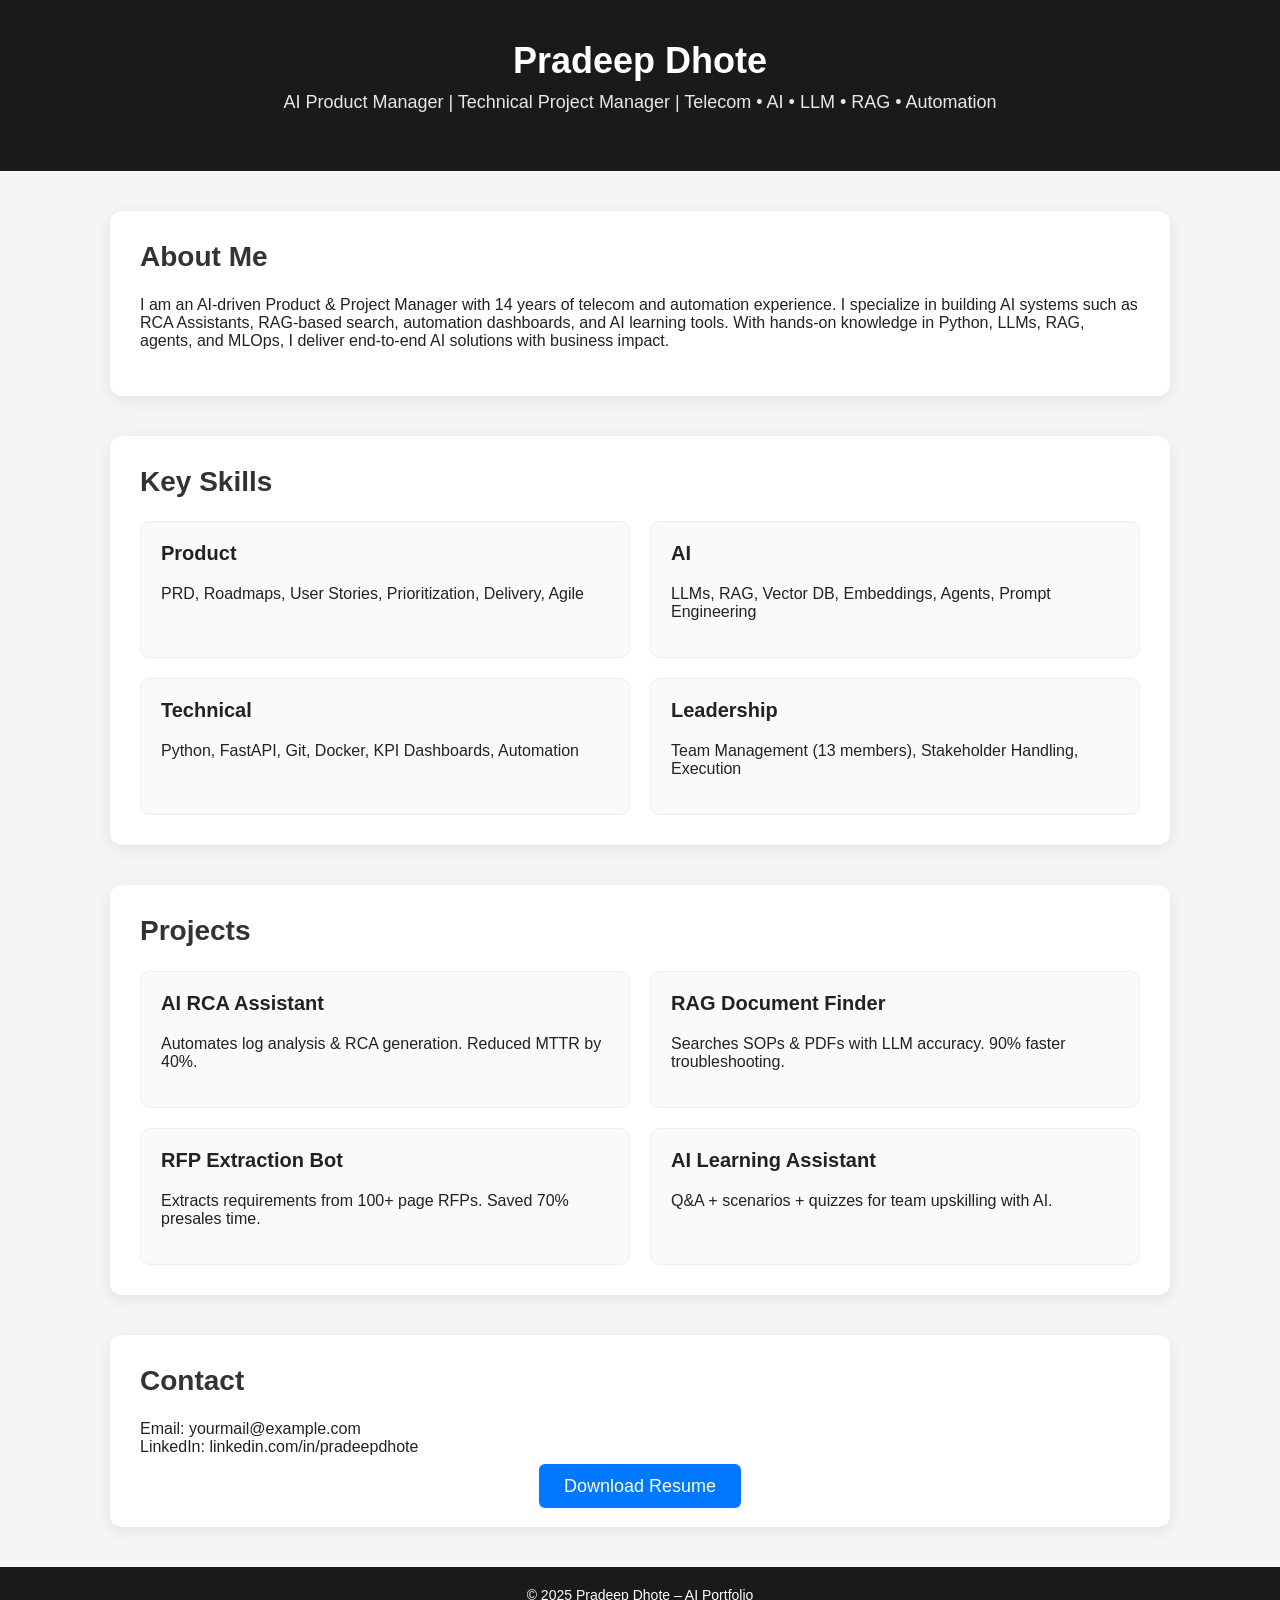
<file: pradeep_portfolio_site.html>
<!DOCTYPE html>
<html lang="en">
<head>
  <meta charset="UTF-8" />
  <meta name="viewport" content="width=device-width, initial-scale=1.0" />
  <title>Pradeep Dhote – AI Product & Project Manager</title>
  <style>
    body { margin:0; font-family:Arial, sans-serif; background:#f5f5f5; color:#222; }
    header { background:#1a1a1a; color:#fff; padding:40px 20px; text-align:center; }
    header h1 { margin:0; font-size:36px; }
    header p { margin-top:10px; font-size:18px; opacity:0.9; }

    .section { max-width:1000px; margin:40px auto; background:#fff; padding:30px; border-radius:12px; box-shadow:0 4px 15px rgba(0,0,0,0.08); }
    .section h2 { margin-top:0; font-size:28px; color:#333; }

    .skills, .projects { display:grid; grid-template-columns:1fr 1fr; gap:20px; }
    .box { background:#fafafa; padding:20px; border-radius:10px; border:1px solid #eee; }
    .box h3 { margin-top:0; font-size:20px; }

    footer { margin-top:40px; padding:20px; text-align:center; background:#1a1a1a; color:#fff; font-size:14px; }

    .cta { text-align:center; margin-top:20px; }
    .cta a { padding:12px 25px; background:#0078ff; color:#fff; text-decoration:none; border-radius:6px; font-size:18px; }
  </style>
</head>
<body>

<header>
  <h1>Pradeep Dhote</h1>
  <p>AI Product Manager | Technical Project Manager | Telecom • AI • LLM • RAG • Automation</p>
</header>

<section class="section">
  <h2>About Me</h2>
  <p>I am an AI-driven Product & Project Manager with 14 years of telecom and automation experience. I specialize in building AI systems such as RCA Assistants, RAG-based search, automation dashboards, and AI learning tools. With hands-on knowledge in Python, LLMs, RAG, agents, and MLOps, I deliver end-to-end AI solutions with business impact.</p>
</section>

<section class="section">
  <h2>Key Skills</h2>
  <div class="skills">
    <div class="box"><h3>Product</h3><p>PRD, Roadmaps, User Stories, Prioritization, Delivery, Agile</p></div>
    <div class="box"><h3>AI</h3><p>LLMs, RAG, Vector DB, Embeddings, Agents, Prompt Engineering</p></div>
    <div class="box"><h3>Technical</h3><p>Python, FastAPI, Git, Docker, KPI Dashboards, Automation</p></div>
    <div class="box"><h3>Leadership</h3><p>Team Management (13 members), Stakeholder Handling, Execution</p></div>
  </div>
</section>

<section class="section">
  <h2>Projects</h2>
  <div class="projects">
    <div class="box"><h3>AI RCA Assistant</h3><p>Automates log analysis & RCA generation. Reduced MTTR by 40%.</p></div>
    <div class="box"><h3>RAG Document Finder</h3><p>Searches SOPs & PDFs with LLM accuracy. 90% faster troubleshooting.</p></div>
    <div class="box"><h3>RFP Extraction Bot</h3><p>Extracts requirements from 100+ page RFPs. Saved 70% presales time.</p></div>
    <div class="box"><h3>AI Learning Assistant</h3><p>Q&A + scenarios + quizzes for team upskilling with AI.</p></div>
  </div>
</section>

<section class="section">
  <h2>Contact</h2>
  <p>Email: yourmail@example.com<br>LinkedIn: linkedin.com/in/pradeepdhote</p>
  <div class="cta"><a href="#">Download Resume</a></div>
</section>

<footer>
  © 2025 Pradeep Dhote – AI Portfolio
</footer>

</body>
</html>
</file>
